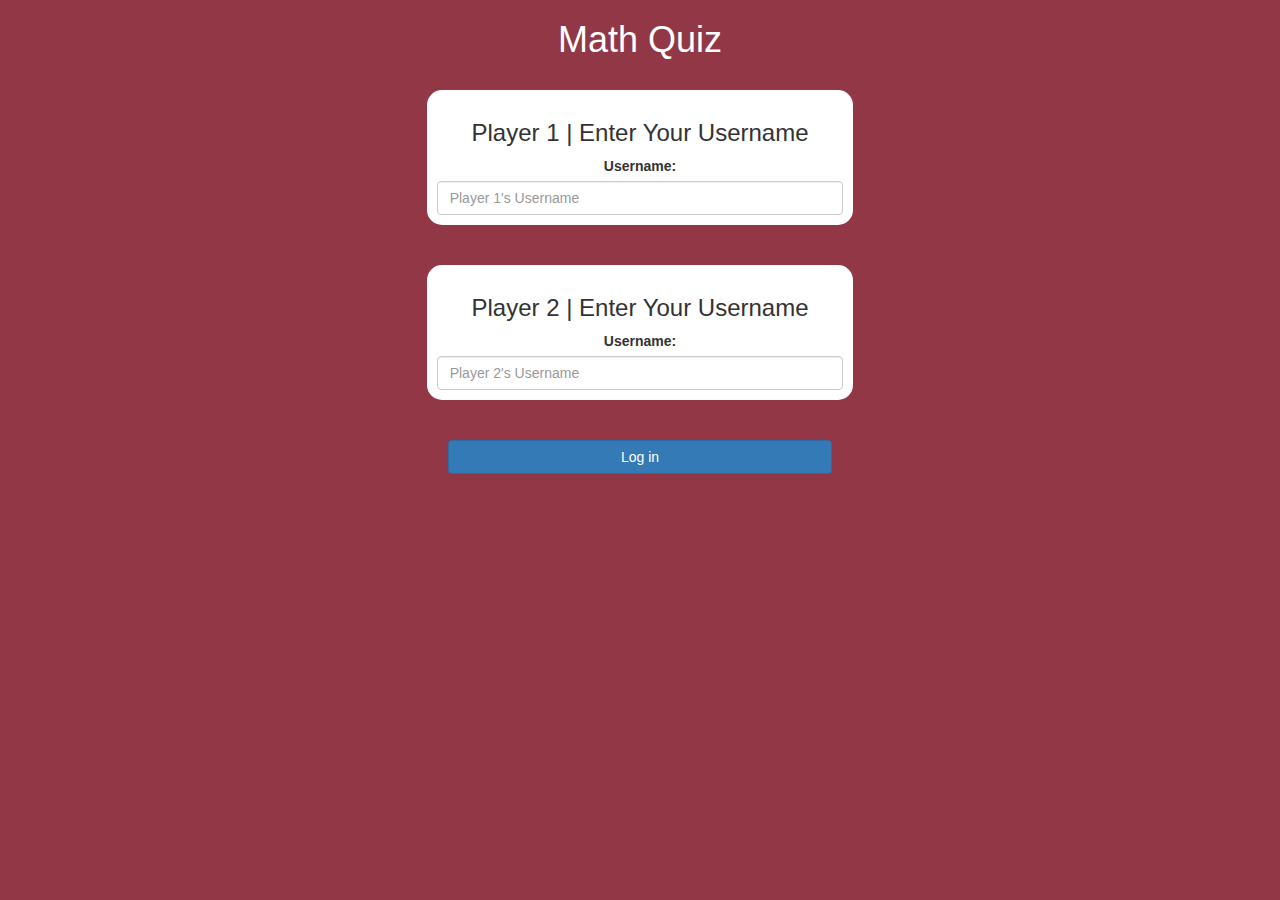
<file: index.html>
<!DOCTYPE html>
<html>
<head>
	<title>The Math Quiz!</title>

<meta name="viewport" content="width=device-width, initial-scale=1">
<link rel="stylesheet" href="https://maxcdn.bootstrapcdn.com/bootstrap/3.4.0/css/bootstrap.min.css">
<script src="https://ajax.googleapis.com/ajax/libs/jquery/3.4.1/jquery.min.js"></script>
<script src="https://maxcdn.bootstrapcdn.com/bootstrap/3.4.0/js/bootstrap.min.js"></script>

<link rel="stylesheet" type="text/css" href="game.css">

<script src="game_login.js"></script>
</head>
<body>
<center>
<h1 style="color: white;">Math Quiz</h1>
<br>
<!--Login Divisions-->
<div class="col-lg-4 col-sm-8 col-xs-11 login_div1">
<h3>Player 1 | Enter Your Username</h3>
<label>Username:</label>
<input type="text" id="player1_name_input" class="form-control" placeholder="Player 1's Username">
</div>
<br>
<br>
<div class="col-lg-4 col-sm-8 col-xs-11 login_div2">
	<h3>Player 2 | Enter Your Username</h3>
	<label>Username:</label>
	<input type="text" id="player2_name_input" class="form-control" placeholder="Player 2's Username">
	</div>
	<br>
	<br>
	<button style="width:30%;" class="btn btn-primary" onclick = addUser()>Log in</button>
</center>
</body>
</html>
</file>
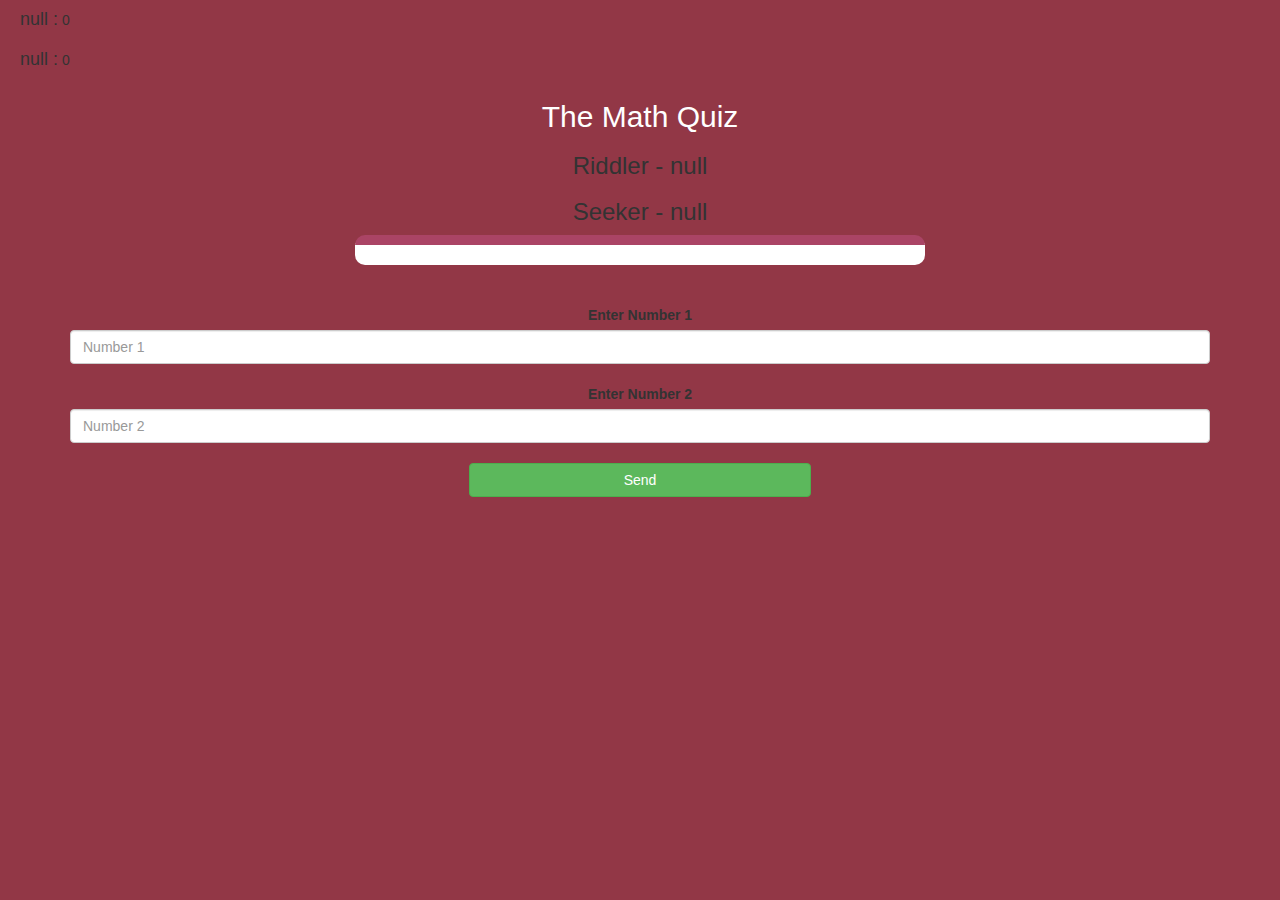
<file: game_page.html>
<!DOCTYPE html>
<html>
<head>
	<title>The Math Quiz!</title>

<meta name="viewport" content="width=device-width, initial-scale=1">
<link rel="stylesheet" href="https://maxcdn.bootstrapcdn.com/bootstrap/3.4.0/css/bootstrap.min.css">
<script src="https://ajax.googleapis.com/ajax/libs/jquery/3.4.1/jquery.min.js"></script>
<script src="https://maxcdn.bootstrapcdn.com/bootstrap/3.4.0/js/bootstrap.min.js"></script>

<link rel="stylesheet" type="text/css" href="game.css">
</head>
<body>

<h4 id="player1_name"></h4> <span id="player1_score"></span>
<br>
<h4 id="player2_name"></h4> <span id="player2_score"></span>

<div class="container">
	<center>
		<h2 style="color: white;">The Math Quiz</h2>
        <h3 id="player_question"></h3>
        <h3 id="player_awnser"></h3>
		<div id="output" class="col-lg-6"></div>
		<br>
		<br>
		<label>Enter Number 1</label>
        <input type="number" id="number1" class="form-control" placeholder="Number 1">
		<br>
		<label>Enter Number 2</label>
        <input type="number" id="number2" class="form-control" placeholder="Number 2">
		<br>
        <button onclick="send()" class="btn btn-success" style="width: 30%">Send</button>
	</center>
</div>

<script src="game_page.js"></script>
</body>
</html>
</file>
<file: game.css>
body
{
	background: rgb(146, 55, 70);
}

	.login_div1 , .login_div2
	{
		background: white;
		padding: 10px;
		float: none;
		border-radius: 15px;
	}


#player1_name , #player2_name
{
	display: inline-block;
	margin-left: 20px;
}
#word
{
	width: 60%;
}
#word_display
{
	letter-spacing: 5px;
}
#output
{
background: white;
border-radius: 10px;
border-top: 10px solid #AA4465;
padding: 10px;
float: none;
text-align: left;
}
</file>
